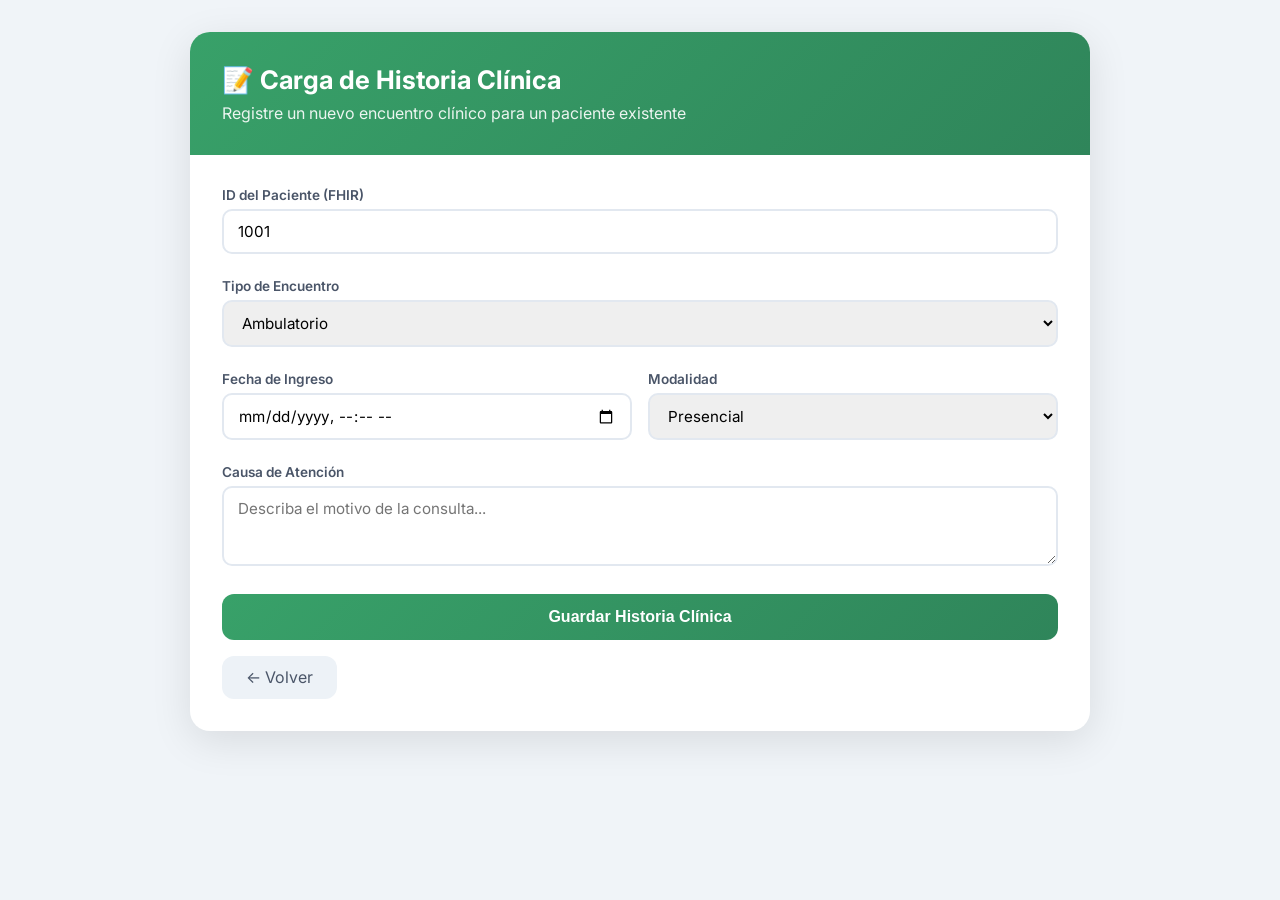
<file: frontend/templates/firh.html>
<!DOCTYPE html>
<html lang="es">
<head>
    <meta charset="UTF-8">
    <meta name="viewport" content="width=device-width, initial-scale=1.0">
    <title>Carga de Historia Clínica</title>
    <link href="https://fonts.googleapis.com/css2?family=Inter:wght@300;400;600;700&display=swap" rel="stylesheet">
    <style>
        * { margin: 0; padding: 0; box-sizing: border-box; }
        body { font-family: 'Inter', sans-serif; background: #f0f4f8; min-height: 100vh; padding: 2rem; }
        .container { max-width: 900px; margin: 0 auto; background: white; border-radius: 20px; box-shadow: 0 10px 40px rgba(0,0,0,0.1); overflow: hidden; }
        .header { background: linear-gradient(135deg, #38a169 0%, #2f855a 100%); color: white; padding: 2rem; }
        .header h1 { font-size: 1.6rem; }
        .header p { opacity: 0.9; margin-top: 0.5rem; }
        .content { padding: 2rem; }
        .form-group { margin-bottom: 1.5rem; }
        label { display: block; font-size: 0.85rem; font-weight: 600; color: #4a5568; margin-bottom: 0.35rem; }
        input, select, textarea { width: 100%; padding: 0.7rem 0.9rem; border: 2px solid #e2e8f0; border-radius: 10px; font-size: 0.95rem; font-family: inherit; }
        input:focus, select:focus, textarea:focus { outline: none; border-color: #38a169; box-shadow: 0 0 0 3px rgba(56,161,105,0.15); }
        textarea { resize: vertical; min-height: 80px; }
        .row { display: grid; grid-template-columns: 1fr 1fr; gap: 1rem; }
        .btn-primary { width: 100%; padding: 0.9rem; background: linear-gradient(135deg, #38a169 0%, #2f855a 100%); color: white; border: none; border-radius: 12px; font-size: 1rem; font-weight: 600; cursor: pointer; }
        .btn-primary:hover { transform: translateY(-2px); }
        .btn-secondary { display: inline-block; padding: 0.7rem 1.5rem; background: #edf2f7; color: #4a5568; border-radius: 12px; text-decoration: none; margin-top: 1rem; }
        .alert { padding: 1rem; border-radius: 10px; margin-top: 1rem; }
        .alert-success { background: #c6f6d5; color: #276749; }
        .alert-error { background: #fed7d7; color: #9b2c2c; }
    </style>
</head>
<body>
    <div class="container">
        <div class="header">
            <h1>📝 Carga de Historia Clínica</h1>
            <p>Registre un nuevo encuentro clínico para un paciente existente</p>
        </div>
        <div class="content">
            <div class="form-group">
                <label>ID del Paciente (FHIR)</label>
                <input type="text" id="patientId" placeholder="Ej: 1001" value="1001">
            </div>
            <div class="form-group">
                <label>Tipo de Encuentro</label>
                <select id="encounterType">
                    <option value="AMB">Ambulatorio</option>
                    <option value="EMER">Emergencia</option>
                    <option value="IMP">Hospitalización</option>
                    <option value="VIRTUAL">Teleconsulta</option>
                </select>
            </div>
            <div class="row">
                <div class="form-group">
                    <label>Fecha de Ingreso</label>
                    <input type="datetime-local" id="fechaIngreso">
                </div>
                <div class="form-group">
                    <label>Modalidad</label>
                    <select id="modalidad">
                        <option value="Presencial">Presencial</option>
                        <option value="Telemedicina">Telemedicina</option>
                        <option value="Domiciliaria">Domiciliaria</option>
                    </select>
                </div>
            </div>
            <div class="form-group">
                <label>Causa de Atención</label>
                <textarea id="causa" placeholder="Describa el motivo de la consulta..."></textarea>
            </div>
            <button class="btn-primary" onclick="cargarHC()">Guardar Historia Clínica</button>
            <a href="/" class="btn-secondary">← Volver</a>
            <div id="result"></div>
        </div>
    </div>
    <script>
        async function cargarHC() {
            const btn = document.querySelector('.btn-primary');
            btn.disabled = true; btn.textContent = 'Guardando...';
            const data = {
                encounter: {
                    tipo_encuentro: document.getElementById('encounterType').value,
                    fecha_ingreso: document.getElementById('fechaIngreso').value,
                    modalidad: document.getElementById('modalidad').value,
                    causa_atencion: document.getElementById('causa').value
                }
            };
            try {
                const res = await fetch(`/api/v1/clinical/${document.getElementById('patientId').value}/encounter`, {
                    method: 'POST',
                    headers: { 'Content-Type': 'application/json' },
                    body: JSON.stringify(data)
                });
                const result = await res.json();
                if (res.ok) {
                    document.getElementById('result').innerHTML = `<div class="alert alert-success">✅ Encuentro registrado: ID ${result.encounter_id || 'OK'}</div>`;
                } else {
                    document.getElementById('result').innerHTML = `<div class="alert alert-error">❌ Error: ${result.detail || JSON.stringify(result)}</div>`;
                }
            } catch(e) {
                document.getElementById('result').innerHTML = `<div class="alert alert-error">❌ ${e.message}</div>`;
            }
            btn.disabled = false; btn.textContent = 'Guardar Historia Clínica';
        }
    </script>
</body>
</html>
</file>
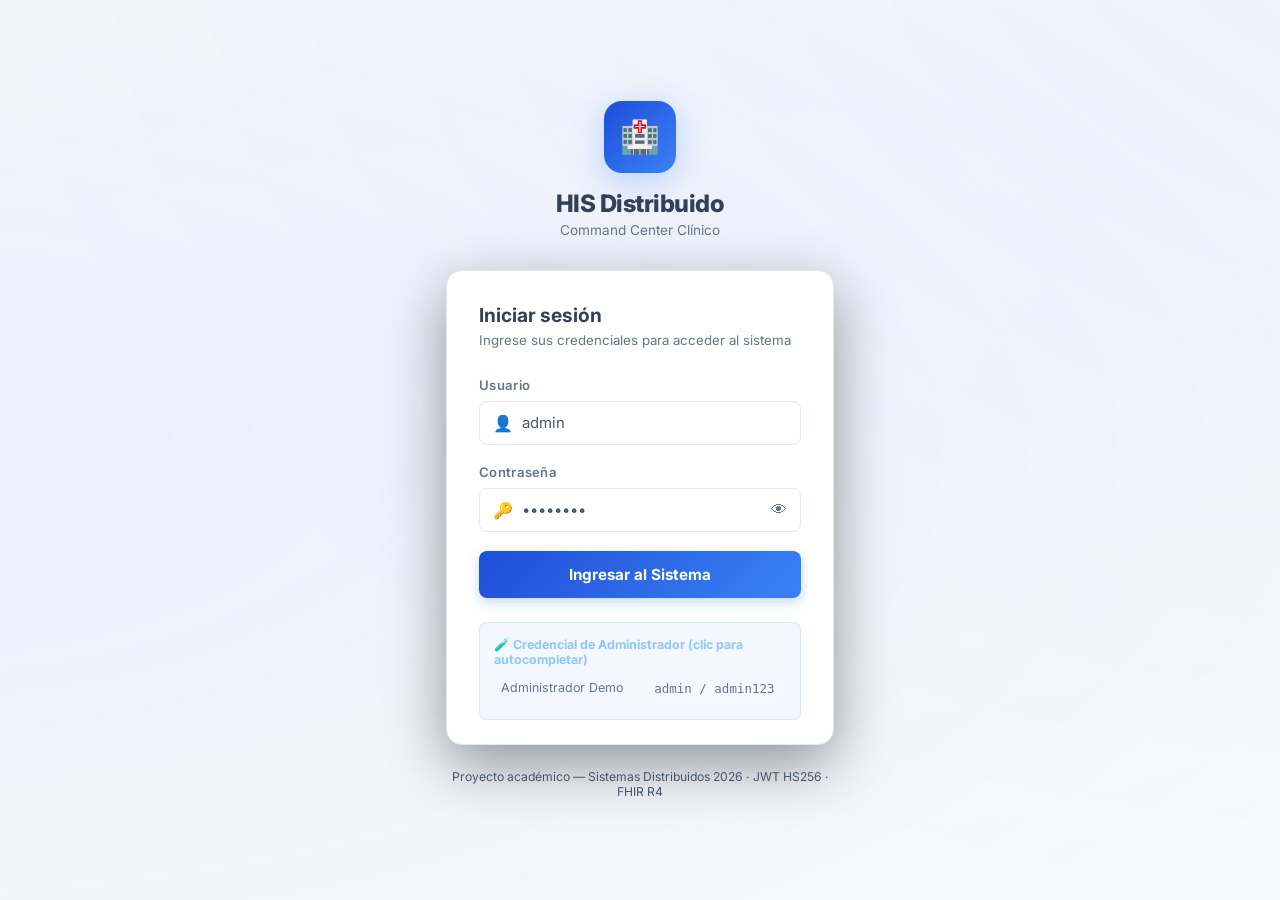
<file: frontend/templates/login.html>
<!DOCTYPE html>
<html lang="es">
<head>
<meta charset="UTF-8">
<meta name="viewport" content="width=device-width, initial-scale=1.0">
<title>Iniciar Sesión — HIS Distribuido</title>
<link href="https://fonts.googleapis.com/css2?family=Inter:wght@300;400;500;600;700;800&display=swap" rel="stylesheet">
<style>
  :root {
    --bg: #f8fafc;
    --card: #ffffff;
    --border: #e2e8f0;
    --blue: #2563eb;
    --blue-dark: #1d4ed8;
    --text: #334155;
    --muted: #64748b;
    --input-bg: #ffffff;
    --error: #ef4444;
    --success: #22c55e;
  }
  * { box-sizing: border-box; margin: 0; padding: 0; }
  body {
    font-family: 'Inter', sans-serif;
    background: var(--bg);
    min-height: 100vh;
    display: flex;
    align-items: center;
    justify-content: center;
    color: var(--text);
    position: relative;
    overflow: hidden;
  }

  /* Animated background */
  body::before {
    content: '';
    position: fixed;
    top: -50%;
    left: -50%;
    width: 200%;
    height: 200%;
    background: radial-gradient(ellipse at 20% 50%, rgba(59,130,246,0.08) 0%, transparent 60%),
                radial-gradient(ellipse at 80% 20%, rgba(99,102,241,0.06) 0%, transparent 50%);
    animation: bgShift 12s ease-in-out infinite alternate;
    pointer-events: none;
  }
  @keyframes bgShift {
    from { transform: translate(0,0); }
    to   { transform: translate(2%,1%); }
  }

  .login-wrap {
    width: 100%;
    max-width: 420px;
    padding: 1rem;
    position: relative;
    z-index: 1;
  }

  .logo-area {
    text-align: center;
    margin-bottom: 2rem;
  }
  .logo-icon {
    width: 72px; height: 72px;
    background: linear-gradient(135deg, #1d4ed8, #3b82f6);
    border-radius: 18px;
    display: flex; align-items: center; justify-content: center;
    font-size: 2rem;
    margin: 0 auto 1rem;
    box-shadow: 0 8px 32px rgba(59,130,246,0.3);
  }
  .logo-title {
    font-size: 1.5rem; font-weight: 800; color: var(--text);
    letter-spacing: -0.5px;
  }
  .logo-sub {
    font-size: 0.85rem; color: var(--muted); margin-top: 0.3rem;
  }

  .card {
    background: var(--card);
    border: 1px solid var(--border);
    border-radius: 16px;
    padding: 2rem 2rem 1.5rem;
    box-shadow: 0 20px 60px rgba(0,0,0,0.4), 0 1px 0 rgba(255,255,255,0.05) inset;
  }

  .card-title {
    font-size: 1.2rem; font-weight: 700; margin-bottom: 0.3rem;
  }
  .card-sub {
    font-size: 0.83rem; color: var(--muted); margin-bottom: 1.8rem;
  }

  .form-group {
    margin-bottom: 1.2rem;
  }
  .form-group label {
    display: block; font-size: 0.82rem; font-weight: 600;
    color: var(--muted); margin-bottom: 0.5rem; letter-spacing: 0.3px;
  }
  .input-wrap {
    position: relative;
  }
  .input-icon {
    position: absolute; left: 0.9rem; top: 50%;
    transform: translateY(-50%);
    color: var(--muted); font-size: 1rem; pointer-events: none;
  }
  input[type="text"], input[type="password"] {
    width: 100%;
    background: var(--input-bg);
    border: 1px solid var(--border);
    border-radius: 8px;
    padding: 0.75rem 0.9rem 0.75rem 2.6rem;
    color: var(--text);
    font-family: inherit;
    font-size: 0.93rem;
    transition: border-color 0.2s, box-shadow 0.2s;
    outline: none;
  }
  input:focus {
    border-color: var(--blue);
    box-shadow: 0 0 0 3px rgba(59,130,246,0.15);
  }
  input::placeholder { color: #475569; }

  .toggle-pass {
    position: absolute; right: 0.9rem; top: 50%;
    transform: translateY(-50%);
    background: none; border: none; color: var(--muted);
    cursor: pointer; font-size: 1rem; padding: 0;
    transition: color 0.2s;
  }
  .toggle-pass:hover { color: var(--blue); }

  .btn-login {
    width: 100%; padding: 0.85rem;
    background: linear-gradient(135deg, #1d4ed8, #3b82f6);
    color: #fff; border: none; border-radius: 8px;
    font-family: inherit; font-size: 0.95rem; font-weight: 700;
    cursor: pointer; margin-top: 0.5rem;
    transition: all 0.2s;
    box-shadow: 0 4px 12px rgba(59,130,246,0.3);
    display: flex; align-items: center; justify-content: center; gap: 0.5rem;
  }
  .btn-login:hover:not(:disabled) {
    background: linear-gradient(135deg, #1e40af, #2563eb);
    box-shadow: 0 6px 20px rgba(59,130,246,0.4);
    transform: translateY(-1px);
  }
  .btn-login:disabled {
    opacity: 0.7; cursor: not-allowed; transform: none;
  }

  .spinner {
    width: 18px; height: 18px;
    border: 2px solid rgba(255,255,255,0.3);
    border-top-color: #fff;
    border-radius: 50%;
    animation: spin 0.7s linear infinite;
    display: none;
  }
  @keyframes spin { to { transform: rotate(360deg); } }

  /* Error banner */
  .error-banner {
    background: rgba(239,68,68,0.1);
    border: 1px solid rgba(239,68,68,0.3);
    border-radius: 8px;
    padding: 0.7rem 1rem;
    color: #fca5a5;
    font-size: 0.85rem;
    margin-bottom: 1.2rem;
    display: none;
    align-items: center; gap: 0.5rem;
  }
  .error-banner.show { display: flex; }

  .demo-hint {
    margin-top: 1.5rem;
    padding: 0.9rem;
    background: rgba(59,130,246,0.06);
    border: 1px solid rgba(59,130,246,0.15);
    border-radius: 8px;
  }
  .demo-hint-title {
    font-size: 0.78rem; font-weight: 700;
    color: #93c5fd; margin-bottom: 0.6rem;
    display: flex; align-items: center; gap: 0.3rem;
  }
  .demo-cred {
    display: flex; justify-content: space-between;
    font-size: 0.78rem; color: var(--muted);
    margin-bottom: 0.25rem; cursor: pointer;
    padding: 0.2rem 0.4rem; border-radius: 4px;
    transition: background 0.15s;
  }
  .demo-cred:hover { background: rgba(59,130,246,0.1); color: #93c5fd; }
  .demo-cred code {
    font-family: monospace; background: rgba(255,255,255,0.05);
    padding: 0.1rem 0.3rem; border-radius: 3px;
  }

  .footer-txt {
    text-align: center; font-size: 0.76rem;
    color: #475569; margin-top: 1.5rem;
  }

  /* Toast */
  #toast {
    position: fixed; bottom: 2rem; right: 2rem;
    background: #1e293b; color: #f1f5f9;
    border: 1px solid #334155;
    padding: 0.9rem 1.2rem;
    border-radius: 10px;
    font-size: 0.88rem; font-weight: 500;
    box-shadow: 0 10px 30px rgba(0,0,0,0.4);
    z-index: 9999;
    display: flex; align-items: center; gap: 0.6rem;
    transform: translateY(100px);
    opacity: 0;
    transition: all 0.35s cubic-bezier(0.34,1.56,0.64,1);
    max-width: 340px;
  }
  #toast.show { transform: translateY(0); opacity: 1; }
  #toast.success { border-color: rgba(34,197,94,0.4); background: rgba(20,83,45,0.9); }
  #toast.error   { border-color: rgba(239,68,68,0.4); background: rgba(127,29,29,0.9); }
</style>
</head>
<body>

<div class="login-wrap">
  <div class="logo-area">
    <div class="logo-icon">🏥</div>
    <div class="logo-title">HIS Distribuido</div>
    <div class="logo-sub">Command Center Clínico</div>
  </div>

  <div class="card">
    <div class="card-title">Iniciar sesión</div>
    <div class="card-sub">Ingrese sus credenciales para acceder al sistema</div>

    <div class="error-banner" id="err-banner">
      <span>⚠</span>
      <span id="err-text">Credenciales incorrectas. Intente nuevamente.</span>
    </div>

    <form id="login-form" onsubmit="doLogin(event)">
      <div class="form-group">
        <label for="username">Usuario</label>
        <div class="input-wrap">
          <span class="input-icon">👤</span>
          <input type="text" id="username" name="username"
                 placeholder="admin" autocomplete="username" required>
        </div>
      </div>

      <div class="form-group">
        <label for="password">Contraseña</label>
        <div class="input-wrap">
          <span class="input-icon">🔑</span>
          <input type="password" id="password" name="password"
                 placeholder="••••••••" autocomplete="current-password" required>
          <button type="button" class="toggle-pass" id="toggle-pass" onclick="togglePass()">👁</button>
        </div>
      </div>

      <button type="submit" class="btn-login" id="btn-login">
        <div class="spinner" id="spinner"></div>
        <span id="btn-text">Ingresar al Sistema</span>
      </button>
    </form>

    <!-- Demo credentials hint -->
    <div class="demo-hint">
      <div class="demo-hint-title">🧪 Credencial de Administrador (clic para autocompletar)</div>
      <div class="demo-cred" onclick="fill('admin','admin123')">
        <span>Administrador Demo</span>
        <code>admin / admin123</code>
      </div>
    </div>
  </div>

  <div class="footer-txt">
    Proyecto académico — Sistemas Distribuidos 2026 · JWT HS256 · FHIR R4
  </div>
</div>

<div id="toast"></div>

<script>
  // Auto-redirect if already authenticated
  (function() {
    const token = localStorage.getItem('his_token');
    if (token) {
      try {
        const payload = JSON.parse(atob(token.split('.')[1]));
        if (payload.exp * 1000 > Date.now()) {
          window.location.replace('/');
          return;
        }
      } catch(e) {}
      localStorage.removeItem('his_token');
      localStorage.removeItem('his_user');
    }
  })();

  function fill(user, pass) {
    document.getElementById('username').value = user;
    document.getElementById('password').value = pass;
    document.getElementById('username').focus();
  }

  function togglePass() {
    const inp = document.getElementById('password');
    inp.type = inp.type === 'password' ? 'text' : 'password';
    document.getElementById('toggle-pass').textContent = inp.type === 'password' ? '👁' : '🙈';
  }

  function showToast(msg, type='info') {
    const t = document.getElementById('toast');
    t.textContent = msg;
    t.className = 'show ' + type;
    setTimeout(() => { t.className = t.className.replace('show', '').trim(); }, 3500);
  }

  function setLoading(on) {
    document.getElementById('btn-login').disabled = on;
    document.getElementById('spinner').style.display = on ? 'block' : 'none';
    document.getElementById('btn-text').textContent = on ? 'Autenticando...' : 'Ingresar al Sistema';
  }

  async function doLogin(e) {
    e.preventDefault();
    const username = document.getElementById('username').value.trim();
    const password = document.getElementById('password').value;
    const errBanner = document.getElementById('err-banner');

    errBanner.classList.remove('show');
    setLoading(true);

    try {
      const res = await fetch('/api/v1/auth/login', {
        method: 'POST',
        headers: { 'Content-Type': 'application/json' },
        body: JSON.stringify({ username, password }),
      });

      const data = await res.json();

      if (!res.ok) {
        throw new Error(data.detail || 'Credenciales incorrectas');
      }

      // Store token and user
      localStorage.setItem('his_token', data.access_token);
      localStorage.setItem('his_user', JSON.stringify(data.user));

      showToast(`✅ Bienvenido, ${data.user.name}. Redirigiendo...`, 'success');

      setTimeout(() => {
        window.location.replace('/');
      }, 800);

    } catch (err) {
      document.getElementById('err-text').textContent = err.message;
      errBanner.classList.add('show');
      showToast('❌ ' + err.message, 'error');
    } finally {
      setLoading(false);
    }
  }
</script>
</body>
</html>
</file>
